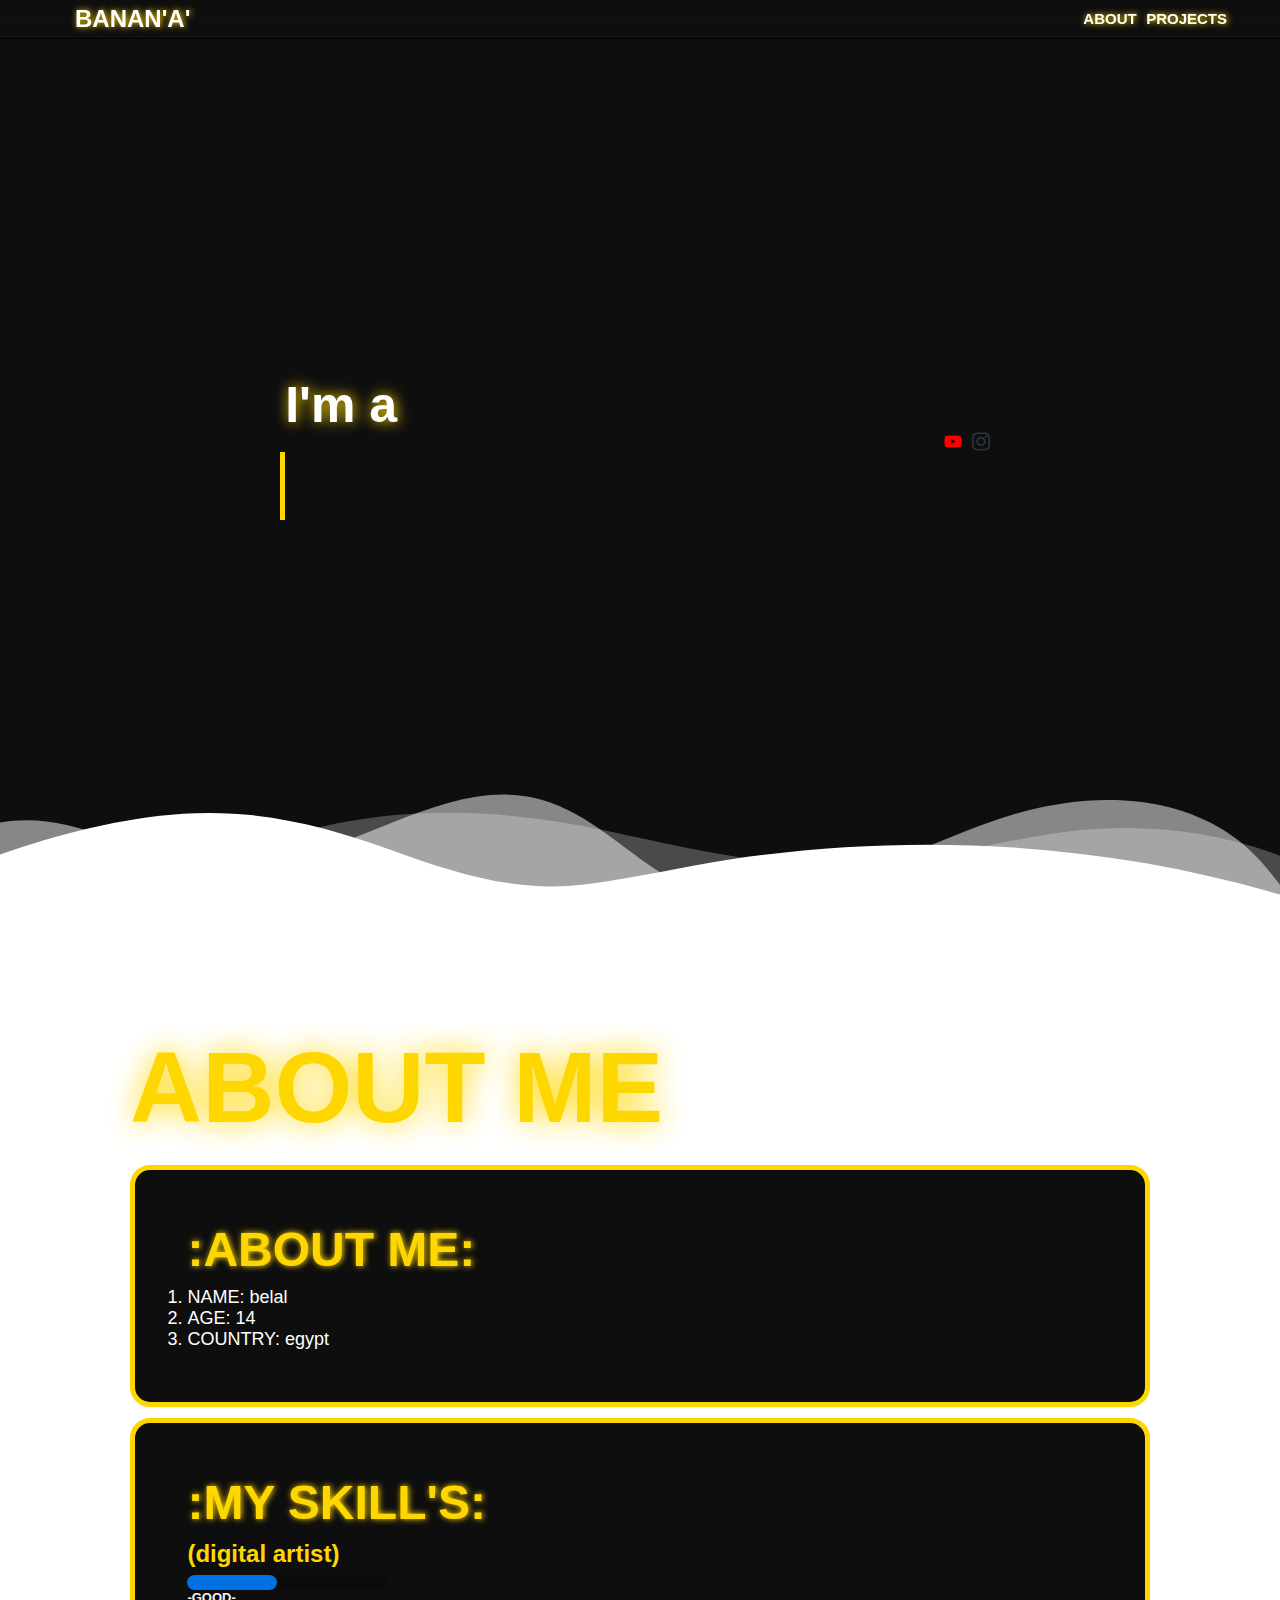
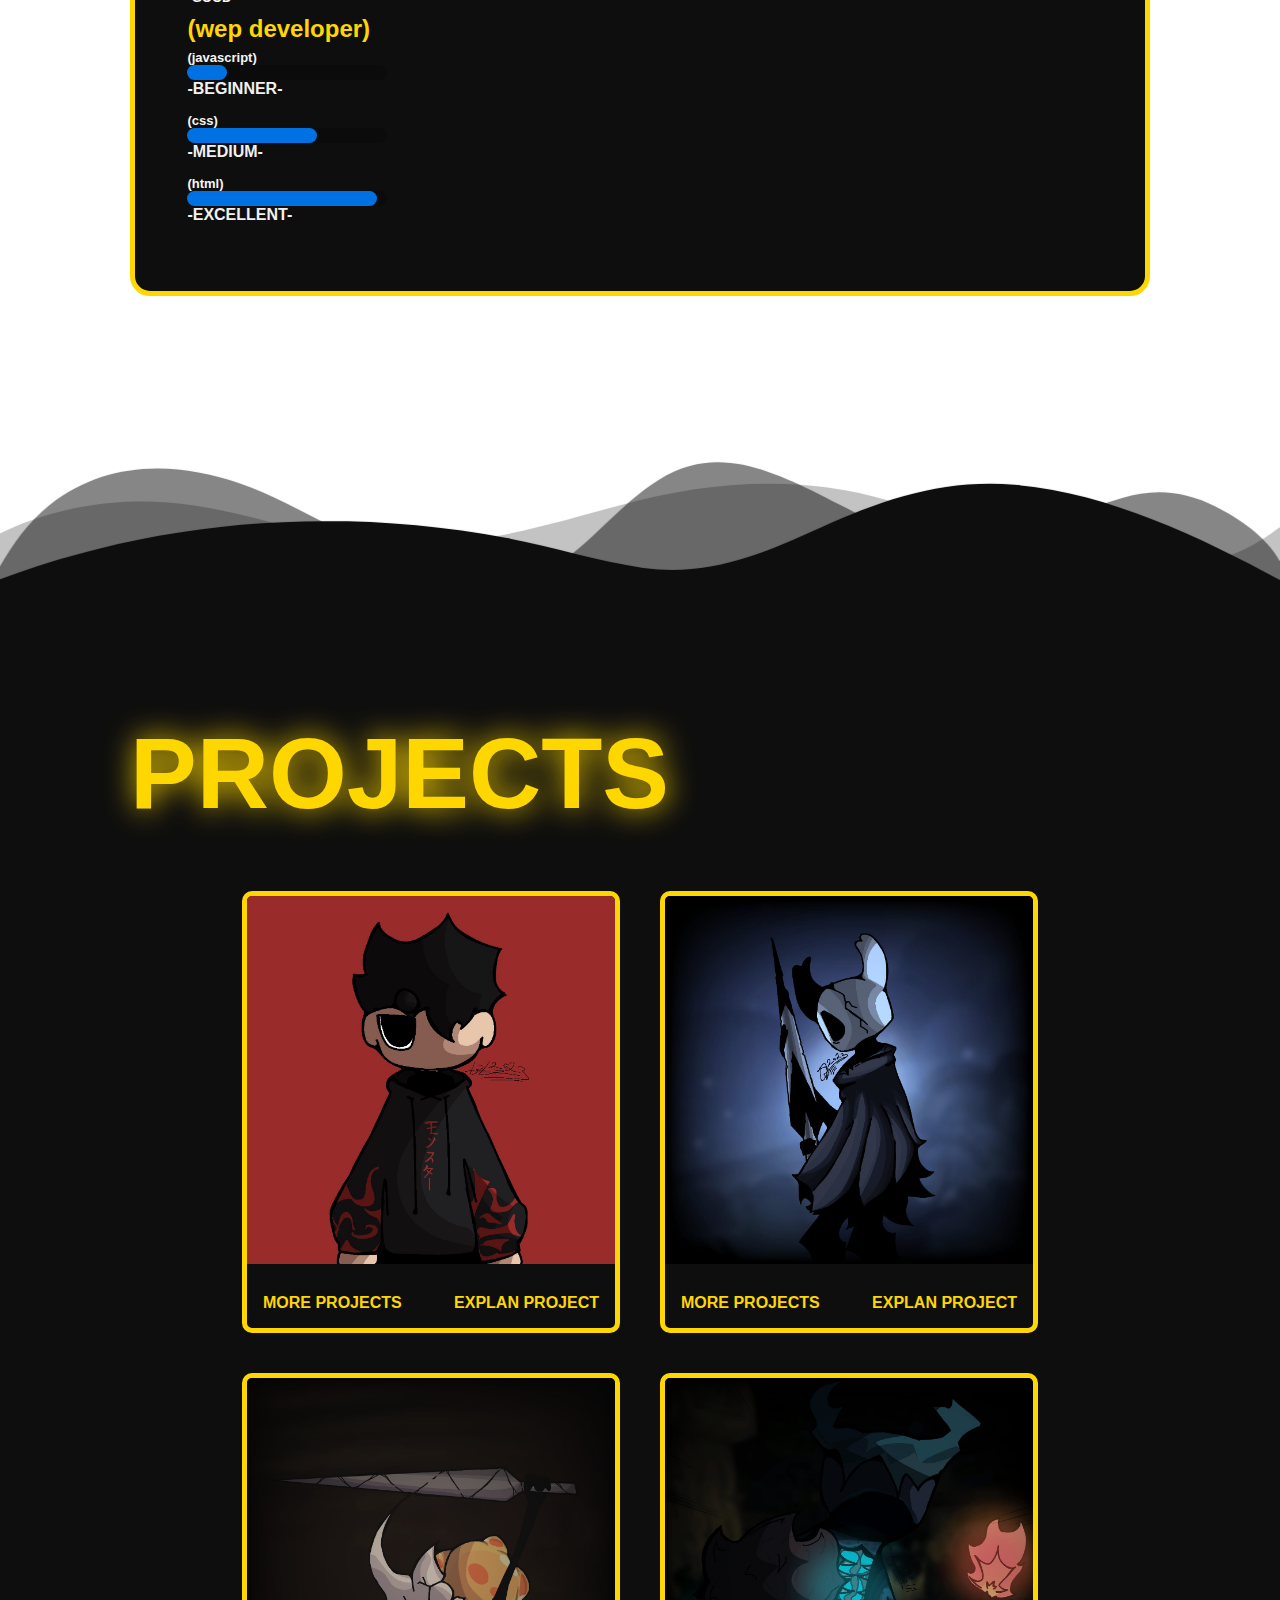
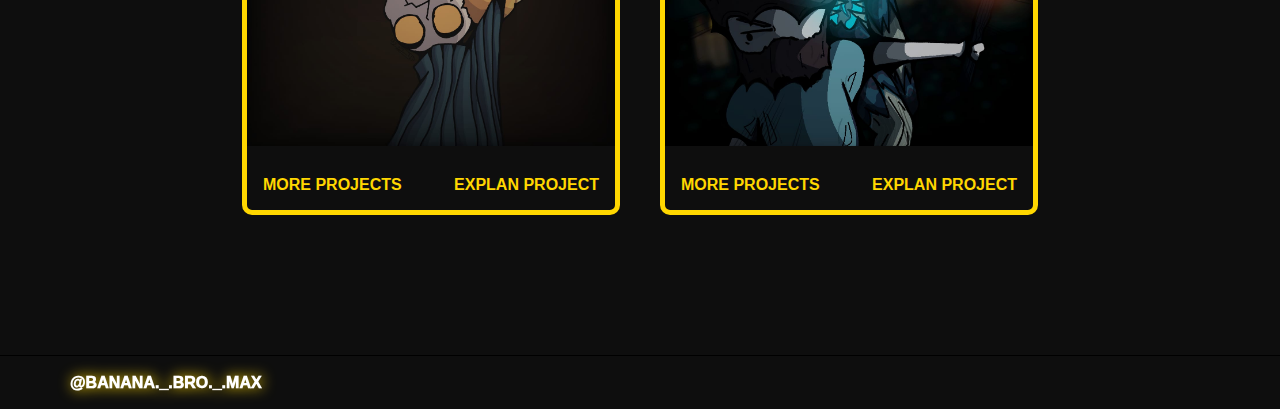
<file: index.html>
<!DOCTYPE html>
<html lang="en">
<head>
    <meta charset="UTF-8">
<link rel="shortcut icon" type="x-icon" href="img/icon.jpg">
    <meta name="viewport" content="width=device-width, initial-scale=1.0">
    <title>BANANA0.2</title>
    <link rel="stylesheet" href="style.css">
</head>
<body>
    <!--nav bar-->

    <header>
        <a href="#" class="logo">BANAN'A'</a>
        <nav class="nav-items">
            <a href="#ABOUT">ABOUT</a>
            <a href="#PROJECTS">PROJECTS</a>
        </nav>
    </header>

    <!--background-->

    <section class="background">
        <div class="animated-text">
            <h1>I'm a</h1><span></span>
        </div>

        <div class="icons-links">
            <a href="https://www.youtube.com/@BANANAOO-wt1gn" target="_blank"><svg class="youtube" xmlns="http://www.w3.org/2000/svg" height="23" width="18" viewBox="0 0 576 512"><!--!Font Awesome Free 6.5.1 by @fontawesome - https://fontawesome.com License - https://fontawesome.com/license/free Copyright 2024 Fonticons, Inc.--><path fill="#ff0000" d="M549.7 124.1c-6.3-23.7-24.8-42.3-48.3-48.6C458.8 64 288 64 288 64S117.2 64 74.6 75.5c-23.5 6.3-42 24.9-48.3 48.6-11.4 42.9-11.4 132.3-11.4 132.3s0 89.4 11.4 132.3c6.3 23.7 24.8 41.5 48.3 47.8C117.2 448 288 448 288 448s170.8 0 213.4-11.5c23.5-6.3 42-24.2 48.3-47.8 11.4-42.9 11.4-132.3 11.4-132.3s0-89.4-11.4-132.3zm-317.5 213.5V175.2l142.7 81.2-142.7 81.2z"/></svg></a>
            <a href="https://www.instagram.com/banana._.bro._.max/" target="_blank"><svg class="instgram" xmlns="http://www.w3.org/2000/svg" height="23" width="18" viewBox="0 0 448 512"><!--!Font Awesome Free 6.5.1 by @fontawesome - https://fontawesome.com License - https://fontawesome.com/license/free Copyright 2024 Fonticons, Inc.--><path fill="#2c3441" d="M224.1 141c-63.6 0-114.9 51.3-114.9 114.9s51.3 114.9 114.9 114.9S339 319.5 339 255.9 287.7 141 224.1 141zm0 189.6c-41.1 0-74.7-33.5-74.7-74.7s33.5-74.7 74.7-74.7 74.7 33.5 74.7 74.7-33.6 74.7-74.7 74.7zm146.4-194.3c0 14.9-12 26.8-26.8 26.8-14.9 0-26.8-12-26.8-26.8s12-26.8 26.8-26.8 26.8 12 26.8 26.8zm76.1 27.2c-1.7-35.9-9.9-67.7-36.2-93.9-26.2-26.2-58-34.4-93.9-36.2-37-2.1-147.9-2.1-184.9 0-35.8 1.7-67.6 9.9-93.9 36.1s-34.4 58-36.2 93.9c-2.1 37-2.1 147.9 0 184.9 1.7 35.9 9.9 67.7 36.2 93.9s58 34.4 93.9 36.2c37 2.1 147.9 2.1 184.9 0 35.9-1.7 67.7-9.9 93.9-36.2 26.2-26.2 34.4-58 36.2-93.9 2.1-37 2.1-147.8 0-184.8zM398.8 388c-7.8 19.6-22.9 34.7-42.6 42.6-29.5 11.7-99.5 9-132.1 9s-102.7 2.6-132.1-9c-19.6-7.8-34.7-22.9-42.6-42.6-11.7-29.5-9-99.5-9-132.1s-2.6-102.7 9-132.1c7.8-19.6 22.9-34.7 42.6-42.6 29.5-11.7 99.5-9 132.1-9s102.7-2.6 132.1 9c19.6 7.8 34.7 22.9 42.6 42.6 11.7 29.5 9 99.5 9 132.1s2.7 102.7-9 132.1z"/></svg></a>
        </div>

        <div class="custom-shape-divider-bottom-1712122302">
            <svg data-name="Layer 1" xmlns="http://www.w3.org/2000/svg" viewBox="0 0 1200 120" preserveAspectRatio="none">
                <path d="M0,0V46.29c47.79,22.2,103.59,32.17,158,28,70.36-5.37,136.33-33.31,206.8-37.5C438.64,32.43,512.34,53.67,583,72.05c69.27,18,138.3,24.88,209.4,13.08,36.15-6,69.85-17.84,104.45-29.34C989.49,25,1113-14.29,1200,52.47V0Z" opacity=".25" class="shape-fill"></path>
                <path d="M0,0V15.81C13,36.92,27.64,56.86,47.69,72.05,99.41,111.27,165,111,224.58,91.58c31.15-10.15,60.09-26.07,89.67-39.8,40.92-19,84.73-46,130.83-49.67,36.26-2.85,70.9,9.42,98.6,31.56,31.77,25.39,62.32,62,103.63,73,40.44,10.79,81.35-6.69,119.13-24.28s75.16-39,116.92-43.05c59.73-5.85,113.28,22.88,168.9,38.84,30.2,8.66,59,6.17,87.09-7.5,22.43-10.89,48-26.93,60.65-49.24V0Z" opacity=".5" class="shape-fill"></path>
                <path d="M0,0V5.63C149.93,59,314.09,71.32,475.83,42.57c43-7.64,84.23-20.12,127.61-26.46,59-8.63,112.48,12.24,165.56,35.4C827.93,77.22,886,95.24,951.2,90c86.53-7,172.46-45.71,248.8-84.81V0Z" class="shape-fill"></path>
            </svg>
        </div>
    </section>
    
    <!--about me-->

    <section id="ABOUT">
        <h1 class="title">ABOUT ME</h1>

        <div class="content-about">
            <h2>:ABOUT ME:</h2>
            <li>NAME: belal</li>
            <li>AGE: 14</li>
            <li>COUNTRY: egypt</li>
        </div>

        <div class="content-about">
            <h2>:MY SKILL'S:</h2>

            <h3>(digital artist)</h3>
            <div class="bar-line-dg"></div>
            <h5 class="good"> -GOOD- </h5>

            <h3>(wep developer)</h3>
            <h5>(javascript)</h5>
            <div class="bar-line-js"></div>
            <h4> -BEGINNER- </h4>

            <h5>(css)</h5>
            <div class="bar-line-css"></div>
            <h4> -MEDIUM- </h4>

            <h5>(html)</h5>
            <div class="bar-line-html"></div>
            <h4> -EXCELLENT- </h4>
        </div>
    
    </section>

    <!--projects-->

    <div class="custom-shape-divider-bottom-1712133750">
        <svg data-name="Layer 1" xmlns="http://www.w3.org/2000/svg" viewBox="0 0 1200 120" preserveAspectRatio="none">
            <path d="M0,0V46.29c47.79,22.2,103.59,32.17,158,28,70.36-5.37,136.33-33.31,206.8-37.5C438.64,32.43,512.34,53.67,583,72.05c69.27,18,138.3,24.88,209.4,13.08,36.15-6,69.85-17.84,104.45-29.34C989.49,25,1113-14.29,1200,52.47V0Z" opacity=".25" class="shape-fill"></path>
            <path d="M0,0V15.81C13,36.92,27.64,56.86,47.69,72.05,99.41,111.27,165,111,224.58,91.58c31.15-10.15,60.09-26.07,89.67-39.8,40.92-19,84.73-46,130.83-49.67,36.26-2.85,70.9,9.42,98.6,31.56,31.77,25.39,62.32,62,103.63,73,40.44,10.79,81.35-6.69,119.13-24.28s75.16-39,116.92-43.05c59.73-5.85,113.28,22.88,168.9,38.84,30.2,8.66,59,6.17,87.09-7.5,22.43-10.89,48-26.93,60.65-49.24V0Z" opacity=".5" class="shape-fill"></path>
            <path d="M0,0V5.63C149.93,59,314.09,71.32,475.83,42.57c43-7.64,84.23-20.12,127.61-26.46,59-8.63,112.48,12.24,165.56,35.4C827.93,77.22,886,95.24,951.2,90c86.53-7,172.46-45.71,248.8-84.81V0Z" class="shape-fill"></path>
        </svg>
    </div>  

    <section class="projects" id="PROJECTS"> 
        <h1 class="title">PROJECTS</h1>

            <div class="content">
                <div class="project-card">
                    <div class="project-image">
                        
                        <img src="img/1.jpeg">

                    </div>
                                  
                
                    <div class="project-info">
                        <p class="project-category"></p>
                        <strong class="project-title">
                            <a href="https://www.instagram.com/banana._.bro._.max/?utm_source=qr&igshid=MzNlNGNkZWQ4Mg%3D%3D" target="_blank" class="more-details">More Projects</a>

                            <a href="1.html" class="more-details">Explan project</a>
                        </strong>
                    </div>
                

                </div>
                <div class="project-card">
                    <div class="project-image">
                        <img src="img/2.jpeg">

                    </div>
                    <div class="project-info">
                        <p class="project-category"></p>
                        <strong class="project-title">
                            <a href="https://www.instagram.com/banana._.bro._.max/?utm_source=qr&igshid=MzNlNGNkZWQ4Mg%3D%3D" target="_blank" class="more-details">More Projects</a>
                            <a href="2.html" class="more-details">Explan project</a>
                        </strong>
                    </div>


                </div>
                <div class="project-card">
                    <div class="project-image">
                        <img src="img/3.jpeg">

                    </div>

                    <div class="project-info">
                        <p class="project-category"></p>
                        <strong class="project-title">
                            <a href="https://www.instagram.com/banana._.bro._.max/?utm_source=qr&igshid=MzNlNGNkZWQ4Mg%3D%3D" target="_blank" class= "more-details">More Projects</a>
                            <a href="3.html" class="more-details">Explan project</a>
                        </strong>
                    </div>
                </div>
                <div class="project-card">
                    <div class="project-image">
                        <img src="img/4.jpeg">

                    </div>

                    <div class="project-info">
                        <p class="project-category"></p>
                        <strong class="project-title">
                            <a href="https://www.instagram.com/banana._.bro._.max/?utm_source=qr&igshid=MzNlNGNkZWQ4Mg%3D%3D" target="_blank" class= "more-details">More Projects</a>
                            <a href="4.html" class="more-details">Explan project</a>
                        </strong>
                    </div>
                </div>

            </div>
            
        </div>
    </section>

    <!--footer-->


    <footer class="footer">
        
        <a href="https://www.instagram.com/banana._.bro._.max/?utm_source=qr&igshid=MzNlNGNkZWQ4Mg%3D%3D" target="_blank" class="footer-title" >@BANANA._.BRO._.MAX </a>
        
    </footer>

</body>
<script src="index.js"></script>
</html>
</file>
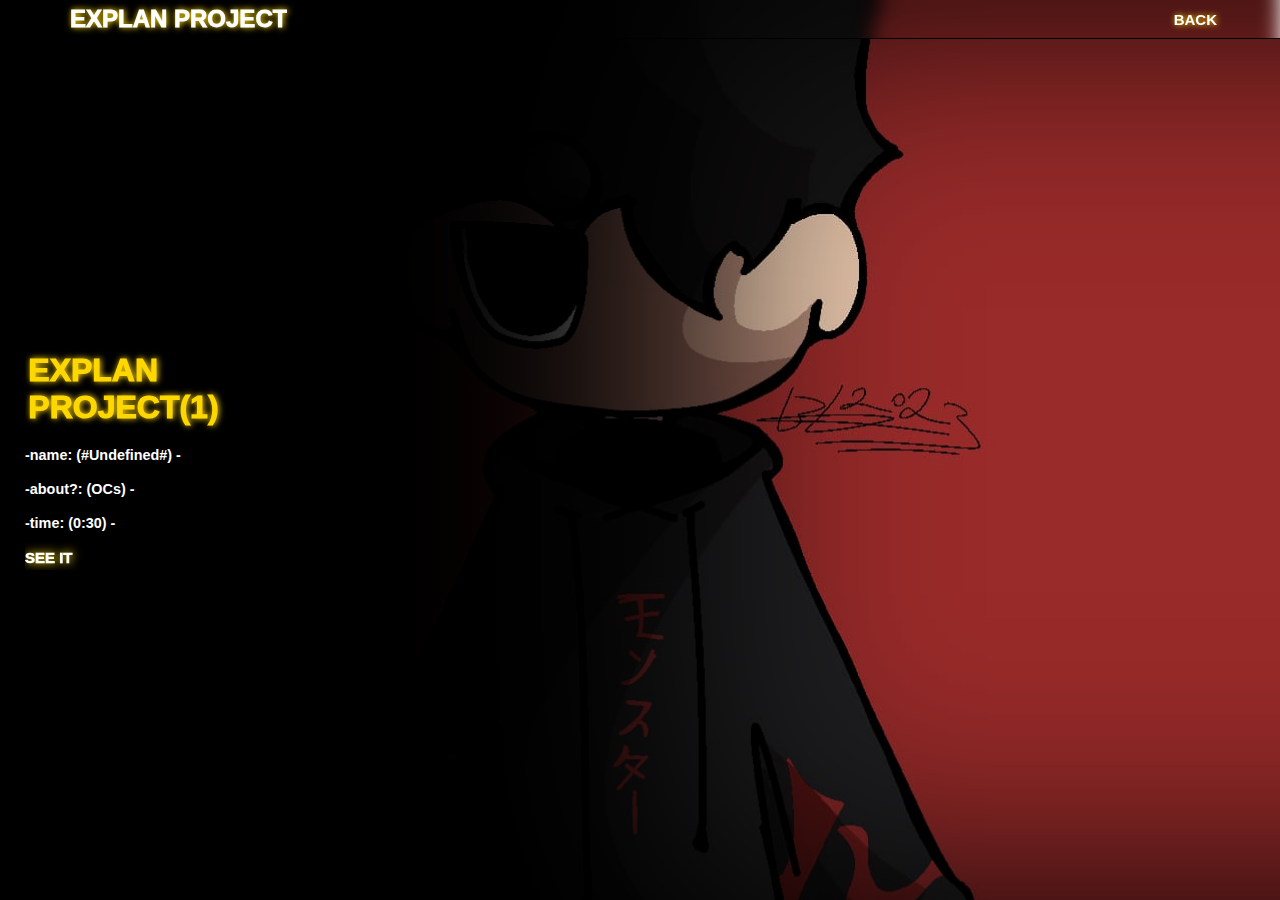
<file: 1.html>
<!DOCTYPE html>
<html lang="en">
<head>
    <meta charset="UTF-8">
    <link rel="shortcut icon" type="x-icon" href="img/icon.jpg">
    <meta name="viewport" content="width=device-width, initial-scale=1.0">
    <title>Explan project 1</title>
    <link rel="stylesheet" href="1.css">
</head>
<body>

    <header>

        <h1 class="logo">EXPLAN PROJECT</h1>

        <a href="index.html">BACK</a>

    </header>

    <section class="main">
        <div>

            <br>

            <h1>  EXPLAN PROJECT(1) </h1>
            <br>
            <p>-name: (#Undefined#) -</p>
            <br>
            <p>-about?: (OCs) -</p>
            <br>
            <p>-time: (0:30) -</p>

            <br>

            <a href="https://www.instagram.com/p/C0XsvZrIwU5/?utm_source=ig_web_copy_link" target="_blank">SEE IT</a>

        </div>
    </section>
    
</body>
</html>
</file>
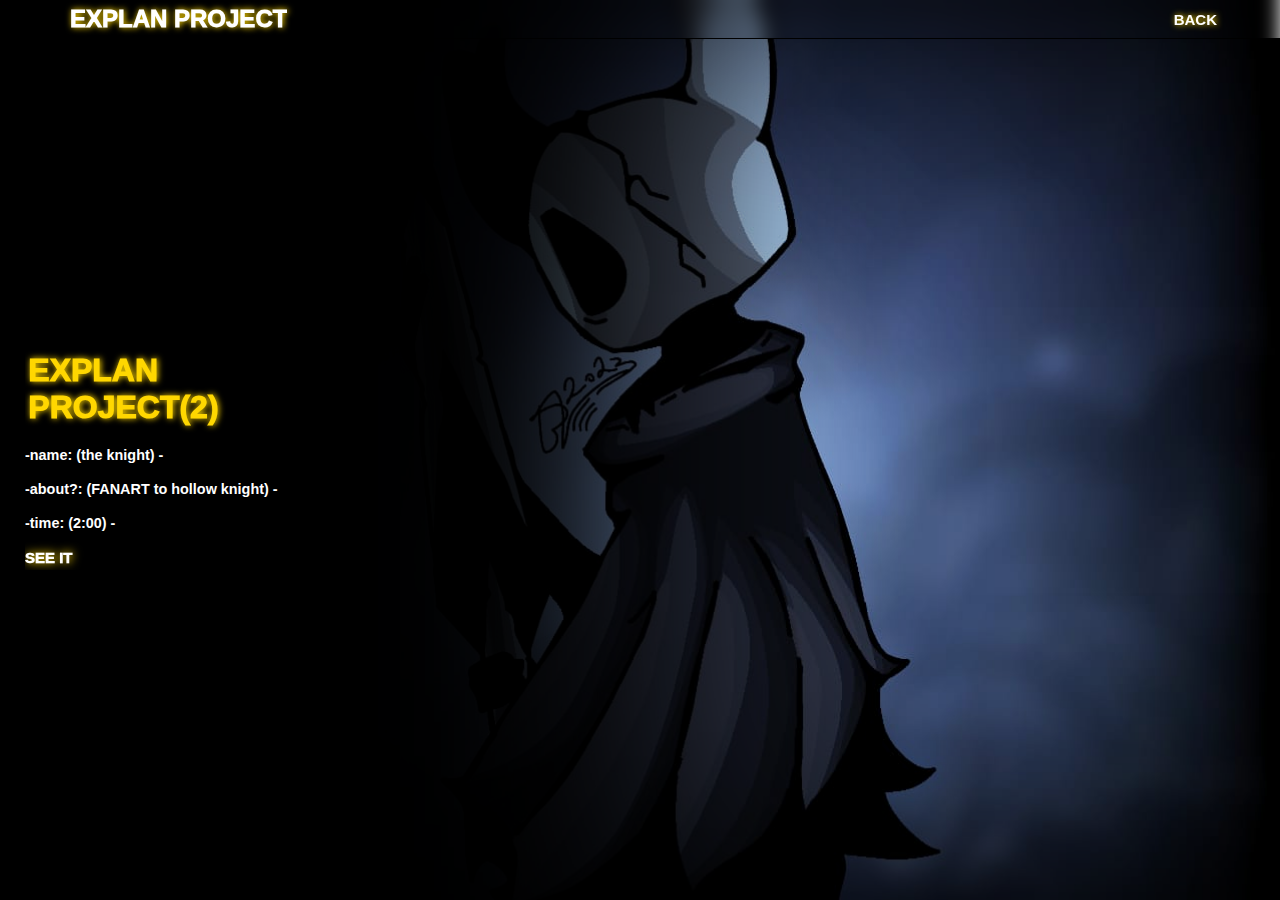
<file: 2.html>
<!DOCTYPE html>
<html lang="en">
<head>
    <meta charset="UTF-8">
    <link rel="shortcut icon" type="x-icon" href="img/icon.jpg">
    <meta name="viewport" content="width=device-width, initial-scale=1.0">
    <title>Explan project 1</title>
    <link rel="stylesheet" href="2.css">
</head>
<body>

    <header>

        <h1 class="logo">EXPLAN PROJECT</h1>

        <a href="index.html">BACK</a>

    </header>

    <section class="main">
        <div>

            <br>

            <h1>  EXPLAN PROJECT(2) </h1>
            <br>
            <p>-name: (the knight) -</p>
            <br>
            <p>-about?: (FANART to hollow knight) -</p>
            <br>
            <p>-time: (2:00) -</p>

            <br>

            <a href="https://www.instagram.com/p/C0XdL81IeON/?utm_source=ig_web_copy_link&igsh=MzRlODBiNWFlZA==" target="_blank">SEE IT</a>

        </div>
    </section>
    
</body>
</html>
</file>
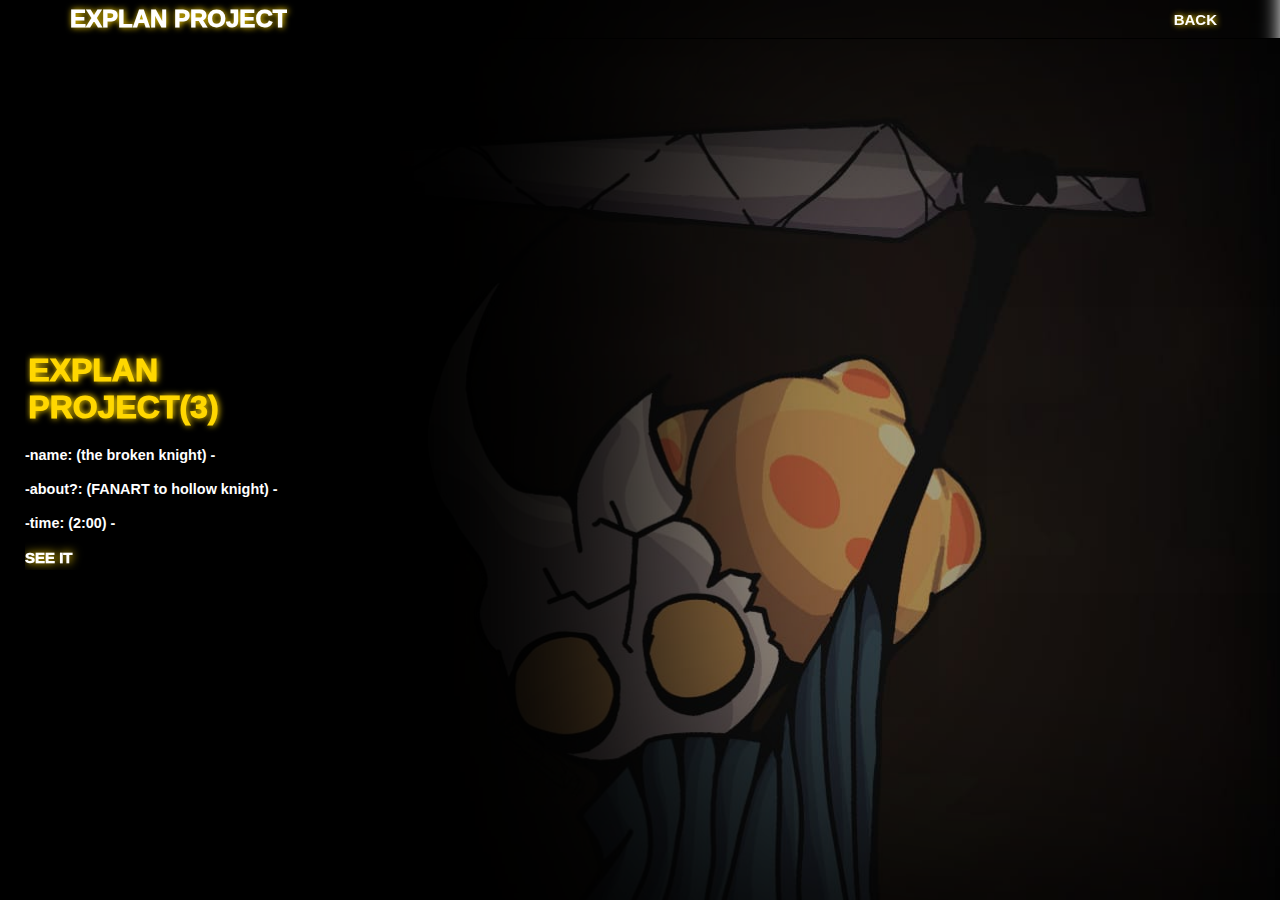
<file: 3.html>
<!DOCTYPE html>
<html lang="en">
<head>
    <meta charset="UTF-8">
    <link rel="shortcut icon" type="x-icon" href="img/icon.jpg">
    <meta name="viewport" content="width=device-width, initial-scale=1.0">
    <title>Explan project 1</title>
    <link rel="stylesheet" href="3.css">
</head>
<body>

    <header>

        <h1 class="logo">EXPLAN PROJECT</h1>

        <a href="index.html">BACK</a>

    </header>

    <section class="main">
        <div>

            <br>

            <h1>  EXPLAN PROJECT(3) </h1>
            <br>
            <p>-name: (the broken knight) -</p>
            <br>
            <p>-about?: (FANART to hollow knight) -</p>
            <br>
            <p>-time: (2:00) -</p>

            <br>

            <a href="https://www.instagram.com/p/C0Pn-MBooQX/?utm_source=ig_web_copy_link&igsh=MzRlODBiNWFlZA==" target="_blank">SEE IT</a>

        </div>
    </section>
    
</body>
</html>
</file>
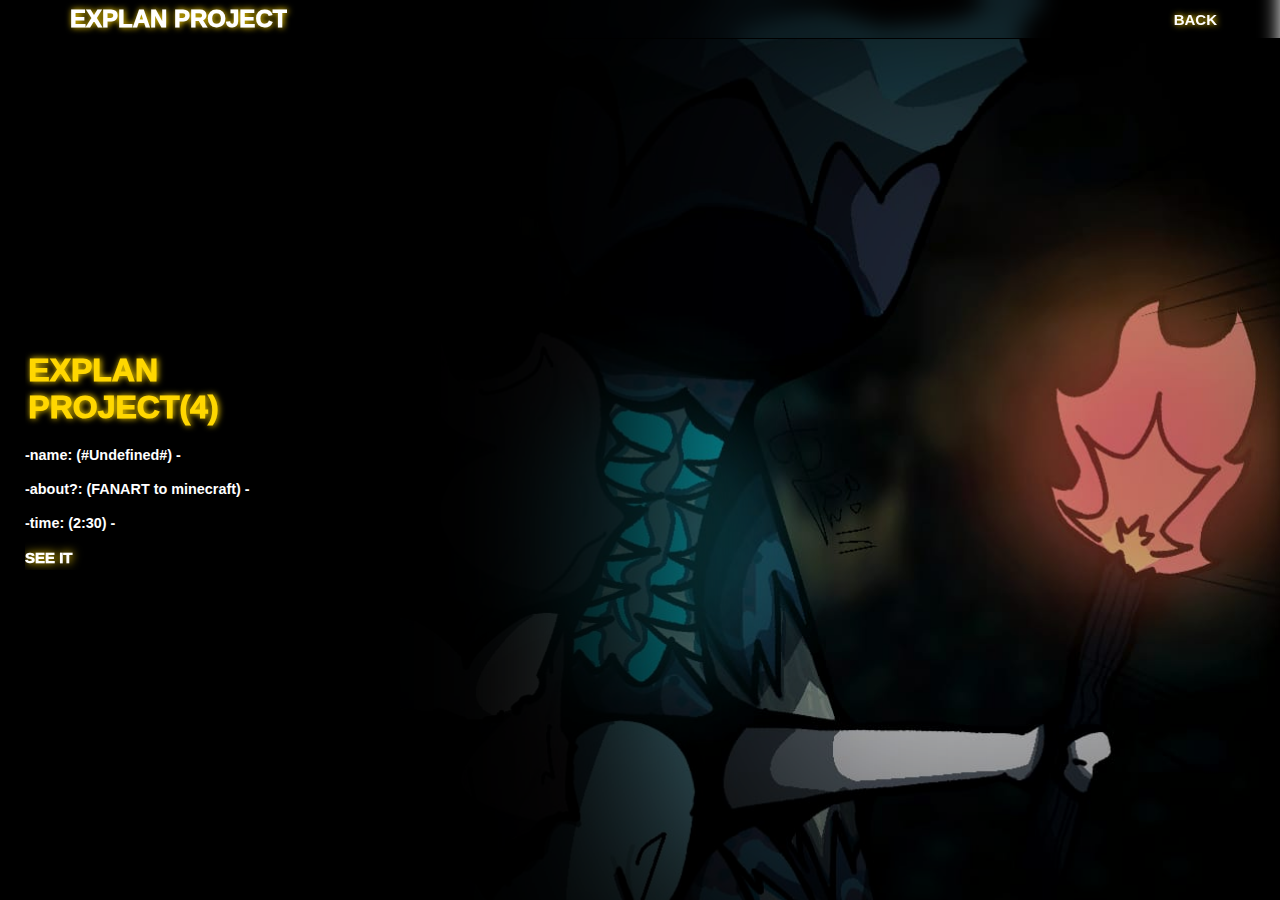
<file: 4.html>
<!DOCTYPE html>
<html lang="en">
<head>
    <meta charset="UTF-8">
    <link rel="shortcut icon" type="x-icon" href="img/icon.jpg">
    <meta name="viewport" content="width=device-width, initial-scale=1.0">
    <title>Explan project 1</title>
    <link rel="stylesheet" href="4.css">
</head>
<body>

    <header>

        <h1 class="logo">EXPLAN PROJECT</h1>

        <a href="index.html">BACK</a>

    </header>

    <section class="main">
        <div>

            <br>

            <h1>  EXPLAN PROJECT(4) </h1>
            <br>
            <p>-name: (#Undefined#) -</p>
            <br>
            <p>-about?: (FANART to minecraft) -</p>
            <br>
            <p>-time: (2:30) -</p>

            <br>

            <a href="https://www.instagram.com/p/C0kYGYeIqEr/?utm_source=ig_web_copy_link" target="_blank">SEE IT</a>
            
        </div>
    </section>
    
</body>
</html>
</file>
<file: style.css>
/*body*/

*{
    padding: 0;
    margin: 0;
    scroll-behavior: smooth;
    -webkit-user-select: none;
    user-select: none;
    font-family: 'Franklin Gothic Medium', 'Arial Narrow', Arial, sans-serif;
    cursor: cell;
}

::-webkit-scrollbar {
    width: 7px;
}

::-webkit-scrollbar-track {
    background: #f1f1f1;
}
  
::-webkit-scrollbar-thumb {
    background: gold;
    border-radius: 25px 25px;
    border: solid 1px rgb(14, 14, 14);
}

::-webkit-scrollbar-thumb:hover {
    background: goldenrod;
}

/*nav bar*/

header{
    padding: 5px 75px;
    display: flex;
    justify-content: space-between;
    align-items: center;
    position: fixed;
    width: 90%;
    min-width: 100vh;
    z-index: 999;
    backdrop-filter: blur(10px);
    border-bottom: solid 1px black;
}

.logo{
    font-size: x-large;
    font-weight: 900;
    align-items: center;
    text-decoration: none;
    color: white;
    mix-blend-mode: difference black;
    filter: drop-shadow(1px 0 3px gold);
    transition: .6s;
}

.logo:hover{
    color: gold;
}


.nav-items a{
    align-items: center;
    margin-left: 5px;
    font-size: 15px;
    font-weight: 700;
    text-decoration: none;
    color: #FFF;
    filter: drop-shadow(1px 0 3px gold);
    transition: .6s;
}

.nav-items a:hover{
    color: gold;
}

/*background*/

.background{
    background-color: rgb(14, 14, 14);
    width: 100%;
    min-height: 100vh;
    display: flex;
    align-items: center;
    justify-content: center;
}

.custom-shape-divider-bottom-1712122302 {
    position: absolute;
    bottom: 0;
    left: 0;
    width: 100%;
    overflow: hidden;
    line-height: 0;
    transform: rotate(180deg);
}

.custom-shape-divider-bottom-1712122302 svg {
    position: relative;
    display: block;
    width: calc(108% + 1.3px);
    height: 115px;
}

.custom-shape-divider-bottom-1712122302 .shape-fill {
    fill: #FFFFFF;
}

/** For tablet devices **/
@media (min-width: 768px) and (max-width: 1023px) {
    .custom-shape-divider-bottom-1712122302 svg {
        width: calc(117% + 1.3px);
        height: 115px;
    }
}

/** For mobile devices **/
@media (max-width: 767px) {
    .custom-shape-divider-bottom-1712122302 svg {
        width: calc(121% + 1.3px);
        height: 163px;
    }
}

/*icons links*/

.icons-links{
    margin: 5px;
    align-content: center;
    justify-content: center;
}

.icons-links .youtube{
    margin-right: 5px;
    transition: .6s;
    margin-bottom: 13px;
}

.icons-links .youtube:hover{
    transform: scale(1.3);
}

.icons-links .instgram{
    transition: .6s;
    margin-bottom: 13px;
}

.icons-links .instgram:hover{
    transform: scale(1.3);
}

/*typing animation*/

.animated-text h1 {
    filter: drop-shadow(1px 0 7px gold);
    color: white;
    padding-bottom: 4px;
    font-size: 50px;
    font-weight: 900;
}

.animated-text span{
    position: relative;
    margin-bottom: 10px;
}

.animated-text span::before{
    content: 'WEPDEVELOPER.';
    color: gold;
    font-size: 75px;
    font-weight: 999;
    animation: words 10s infinite;
}

.animated-text span::after{
    content: '';
    position: absolute;
    width: calc(100% + 8px);
    height: 400%;
    background-color: rgb(14, 14, 14);
    border-left: 5px solid gold;
    right: -8px;
    bottom: -10px;
    animation: cursor .8s infinite, typing 25s steps(15) infinite;
}

@keyframes cursor {
    to{
        border-left: 5px solid rgb(14, 14, 14);
    }
}

@keyframes words {
    0%, 50%{
        content: 'DIGITAL ARTIST.';
    }
}

@keyframes typing {
    10%,15%,10%,35%,50%,55%,70%,75%,90%,95%{
        width: 0;
    }

    5%,20%,25%,40%,45%,60%,65%,80%,85%{
        width: calc(100% + 8px);
    }
}

/*about me*/

#ABOUT{
    padding: 120px;
    padding-bottom: 145px;
    background-color: white;
}

.title{
    filter: drop-shadow(1px 0 15px gold);
    color: gold;
    padding: 10px 10px;
    font-size: 100px;
    font-weight: 900;
}

.custom-shape-divider-bottom-1712133750 {
    position: relative;
    bottom: 0;
    left: 0;
    width: 100%;
    overflow: hidden;
    line-height: 0;
    transform: rotate(180deg);
}

.custom-shape-divider-bottom-1712133750 svg {
    position: relative;
    display: block;
    width: calc(100% + 1.3px);
    height: 135px;
    transform: rotateY(180deg);
}

.custom-shape-divider-bottom-1712133750 .shape-fill {
    fill: rgb(14, 14, 14);
}

.bar-line-dg {
    display: block;
    --height-of-loader: 15px;
    --loader-color: #0071e2;
    width: 200px;
    height: var(--height-of-loader);
    border-radius: 30px;
    background-color: rgba(0,0,0,0.2);
    position: relative;
}
  
.bar-line-dg::before {
    content: "";
    position: absolute;
    background: var(--loader-color);
    top: 0;
    left: 0;
    width: 45%;
    height: 100%;
    border-radius: 30px;
    animation: moving 1s ease-in-out infinite;
    ;
}

.bar-line-js {
    display: block;
    --height-of-loader: 15px;
    --loader-color: #0071e2;
    width: 200px;
    height: var(--height-of-loader);
    border-radius: 30px;
    background-color: rgba(0,0,0,0.2);
    position: relative;
}
  
.bar-line-js::before {
    content: "";
    position: absolute;
    background: var(--loader-color);
    top: 0;
    left: 0;
    width: 20%;
    height: 100%;
    border-radius: 30px;
    animation: moving 1s ease-in-out infinite;
    ;
}

.bar-line-css {
    display: block;
    --height-of-loader: 15px;
    --loader-color: #0071e2;
    width: 200px;
    height: var(--height-of-loader);
    border-radius: 30px;
    background-color: rgba(0,0,0,0.2);
    position: relative;
}
  
.bar-line-css::before {
    content: "";
    position: absolute;
    background: var(--loader-color);
    top: 0;
    left: 0;
    width: 65%;
    height: 100%;
    border-radius: 30px;
    animation: moving 1s ease-in-out infinite;
    ;
}

.bar-line-html {
    display: block;
    --height-of-loader: 15px;
    --loader-color: #0071e2;
    width: 200px;
    height: var(--height-of-loader);
    border-radius: 30px;
    background-color: rgba(0,0,0,0.2);
    position: relative;
}
  
.bar-line-html::before {
    content: "";
    position: absolute;
    background: var(--loader-color);
    top: 0;
    left: 0;
    width: 95%;
    height: 100%;
    border-radius: 30px;
    animation: moving 1s ease-in-out infinite;
    ;
}

.content-about{
    padding: 5%;
    margin: 1%;
    border: solid 5px gold;
    background-color: rgb(14, 14, 14);
    border-radius: 20px;
    list-style: decimal;
    font-size: 20px;
}

.content-about h2{
    font-size: xxx-large;
    color: gold;
    filter: drop-shadow(1px 0 3px gold);
    font-weight: 900;
    margin-bottom: 10px;
}

.content-about li{
    font-size: large;
    color: white;
}

.content-about h3{
    color: gold;
    margin-bottom: 7px;
    font-size: x-large;
}

.content-about .good{
    margin-bottom: 10px;
}

.content-about h5{
    color: whitesmoke;
    font-size: small;
}

.content-about h4{
    color: #f1f1f1;
    font-size: medium;
    margin-bottom: 15px;
}

/*animation scrolling (about)*/

body{
    animation: body 3s ease forwards;
}

@keyframes body {
    from{
        opacity: 0;
    }
    to{
        opacity: 1;
    }
}

/*projects*/

#PROJECTS{
    padding: 120px;
    background-color: rgb(14, 14, 14);
}

.content{
    display: flex;
    justify-content: center;
    flex-direction: row;
    flex-wrap: wrap;
    margin-top: 30px;
}

/*cards projects*/

.projects .content{
    margin-top: 30px;
}

.project-card{
    background-color: rgb(14, 14, 14);
    border: 5px solid gold;
    min-height: 14em;
    width: 23em;
    overflow: hidden;
    border-radius: 10px;
    margin: 20px;
    transition: 0.7s ease;
}

.project-card:hover{
    transform: scale(1.1);
    box-shadow: 0 7px 30px gold, 0 8px 30px gold;
}

.project-card:hover .project-image{
    opacity: 0.7;
}

.project-image img{
    width: 100%;
}

.project-info{
    padding: 1em;
}

.project-category{
    font-size: 0.8em;
    color: gold;
}

.project-title{
    display: flex;
    justify-content: space-between;
    text-transform: uppercase;
    font-weight: 800;
    margin-top: 10px;
}

.more-details {
    text-decoration: none;
    color: gold;
}

.more-details:hover{
    color: white;
}

/*footer*/

.footer{
    background-color: rgb(14, 14, 14);
    color: firebrick;
    padding: 1.1em 70px;
    display: flex;
    justify-content: space-between;
    text-decoration: none;
    border-top: solid 1px black;
}

.footer-title {
    font-size: medium;
    font-weight: 999;
    color: white;
    transition: .6s;
    text-decoration: none;
    filter: drop-shadow(1px 0 7px gold);
}

.footer-title:hover{
    color: gold;
}

@media(max-width:1050px){

body{
font-size: 100px;
}

header{
padding: 5px 35px;
justify-content: center;
}

.content-about h2{
    font-size: xx-large;
}

.background{
font-size: medium;
width: 100%;
min-height: 100vh;
}

.nav-items a{
display: flex;
padding-left: 20px;
padding-right: 20vh;
font-size: 15px;
}

.animated-text h1 {
font-size: 40px;
}

.animated-text span::before{
font-size: 45px;
}
    
.animated-text span::after{
height: 250%;
}

#ABOUT{
padding: 50px;
padding-bottom: 105px;
}

.title{
font-size: 60px;
margin: 4px 4px;
}

.footer{
padding: 20px 50px;
}
    
.footer-title{
font-size: 15px;
}

.content{
flex-direction: column;
align-items: center;
}
    
.content a{
font-size: 20px;
padding: 10px;
}

.project-card{
min-height: 2em;
width: 3em;
margin: 10px;
}

.project-category{
    font-size: 0.1em;
}

.project-info{
    padding: 0.1em;
}
}

@media (max-width:480px) {
    
body{
font-size: 70px;
}

header{
padding: 5px 15px;
justify-content: center;
}

.logo{
font-size: 25px;
}

.nav-items a{
padding-left: 30px;
padding-right: 55vh;
font-size: 17px;
}

.background{
font-size: 10px;
}

.animated-text h1 {
font-size: 30px;
}
    
.animated-text span::before{
font-size: 25px;
}
        
.animated-text span::after{
height: 350%;
}

.title{
font-size: 40px;
}

#ABOUT p{
font-size: 15px;
}

.content a{
font-size: 11px;
padding: 5px;
}
    
.project-card{
min-height: 1em;
width: 2.5em;
margin: 10px;
}

.project-title{
margin-top: 2px;
}

.project-card{
border: 3px solid gold;
}

}
</file>
<file: 1.css>
/*body*//*body*/

*{
    margin: 0;
    padding: 0;
    scroll-behavior: smooth;
    font-family: 'Franklin Gothic Medium', 'Arial Narrow', Arial, sans-serif;
    cursor: cell;
    overflow: hidden;
}

/*nav bar*/

body{
    animation: body 1.3s ease forwards;
}

@keyframes body {
    from{
        opacity: 0;
    }
    to{
        opacity: 1;
    }
}


header{
    padding: 5px 70px;
    display: flex;
    justify-content: space-between;
    align-items: center;
    position: fixed;
    width: 90%;
    min-width: 100vh;
    z-index: 999;
    backdrop-filter: blur(10px);
    border-bottom: solid 1px black;
}

.logo{
    font-size: x-large;
    font-weight: 999;
    align-items: center;
    text-decoration: none;
    color: white;
    filter: drop-shadow(1px 0 3px gold);
    transition: .6s;
}

.logo:hover{
    color: gold;
}

header a{
    align-items: center;
    font-size: 15px;
    font-weight: 700;
    margin: 5px;
    text-decoration: none;
    color: #FFF;
    filter: drop-shadow(1px 0 3px gold);
    transition: .6s;
}

header a:hover{
    color: gold;
}

/*background*/

.main{
    background: url(img/1.jpeg);
    background-position: center;
    background-size: cover;
    background-attachment: fixed;
    width: 100%;
    min-height: 100vh;
    padding-left: 25px;
    display: flex;
    align-items: center;
    justify-content: start;
    box-shadow: 680px 0px 900px black inset;
}

section h1{
    margin: 1%;
    color: gold;
    font-size: xx-large;
    font-weight: 999;
    filter: drop-shadow(1px 0 3px gold);
    transition: .6s;
}

section h1:hover{
    color: white;
}

section p{
    font-weight: 900;
    font-size: 0.9em;
    color: white;
}

section a{
    text-decoration: none;
    color: white;
    text-decoration: none;
    font-size: 15px;
    font-weight: 999;
    display: inline-block;
    filter: drop-shadow(1px 0 5px gold);
    transition: .6s;
}

section a:hover{
    color: white;
}


@media(max-width:1050px){

body{
font-size: 15px;
font-weight: 800;
}

header{
    width: 95%;
    padding: 3px 35px;
    justify-content: center;
    min-width: 10vh;
}

.main{
padding: 23px;
box-shadow: 600px 0px 900px black inset;
}


}

@media(max-width:641px){

body{
font-size: 10px;
font-weight: 800;
}

header{
 width: 95%;
justify-content: center;
}

header a{
padding-left: 15px;
}
        
.main{
padding: 20px;
box-shadow: inset;
box-shadow: 200px 0px 900px black inset;
}
}

@media(max-width:300px){

body{
font-size: 7px;
font-weight: 200;
}
            
header{
    width: 95%;
    justify-content: center;
}

.main{
padding: 10px;
box-shadow: 175px 0px 900px black inset;
}

}
</file>
<file: 2.css>
/*body*/

*{
    margin: 0;
    padding: 0;
    scroll-behavior: smooth;
    font-family: 'Franklin Gothic Medium', 'Arial Narrow', Arial, sans-serif;
    cursor: cell;
    overflow: hidden;
}

/*nav bar*/

body{
    animation: body 1.3s ease forwards;
}

@keyframes body {
    from{
        opacity: 0;
    }
    to{
        opacity: 1;
    }
}


header{
    padding: 5px 70px;
    display: flex;
    justify-content: space-between;
    align-items: center;
    position: fixed;
    width: 90%;
    min-width: 100vh;
    z-index: 999;
    backdrop-filter: blur(10px);
    border-bottom: solid 1px black;
}

.logo{
    font-size: x-large;
    font-weight: 999;
    align-items: center;
    text-decoration: none;
    color: white;
    filter: drop-shadow(1px 0 3px gold);
    transition: .6s;
}

.logo:hover{
    color: gold;
}

header a{
    align-items: center;
    font-size: 15px;
    font-weight: 700;
    margin: 5px;
    text-decoration: none;
    color: #FFF;
    filter: drop-shadow(1px 0 3px gold);
    transition: .6s;
}

header a:hover{
    color: gold;
}

/*background*/

.main{
    background: url(img/2.jpeg);
    background-position: center;
    background-size: cover;
    background-attachment: fixed;
    width: 100%;
    min-height: 100vh;
    padding-left: 25px;
    display: flex;
    align-items: center;
    justify-content: start;
    box-shadow: 680px 0px 900px black inset;
}

section h1{
    margin: 1%;
    color: gold;
    font-size: xx-large;
    font-weight: 999;
    filter: drop-shadow(1px 0 3px gold);
    transition: .6s;
}

section h1:hover{
    color: white;
}

section p{
    font-weight: 900;
    font-size: 0.9em;
    color: white;
}

section a{
    text-decoration: none;
    color: white;
    text-decoration: none;
    font-size: 15px;
    font-weight: 999;
    display: inline-block;
    filter: drop-shadow(1px 0 5px gold);
    transition: .6s;
}

section a:hover{
    color: white;
}


@media(max-width:1050px){

body{
font-size: 15px;
font-weight: 800;
}

header{
    width: 95%;
    padding: 3px 35px;
    justify-content: center;
    min-width: 10vh;
}

.main{
padding: 23px;
box-shadow: 600px 0px 900px black inset;
}


}

@media(max-width:641px){

body{
font-size: 10px;
font-weight: 800;
}

header{
 width: 95%;
justify-content: center;
}

header a{
padding-left: 15px;
}
        
.main{
padding: 20px;
box-shadow: inset;
box-shadow: 200px 0px 900px black inset;
}
}

@media(max-width:300px){

body{
font-size: 7px;
font-weight: 200;
}
            
header{
    width: 95%;
    justify-content: center;
}

.main{
padding: 10px;
box-shadow: 175px 0px 900px black inset;
}

}
</file>
<file: 3.css>
/*body*/

*{
    margin: 0;
    padding: 0;
    scroll-behavior: smooth;
    font-family: 'Franklin Gothic Medium', 'Arial Narrow', Arial, sans-serif;
    cursor: cell;
    overflow: hidden;
}

/*nav bar*/

body{
    animation: body 1.3s ease forwards;
}

@keyframes body {
    from{
        opacity: 0;
    }
    to{
        opacity: 1;
    }
}


header{
    padding: 5px 70px;
    display: flex;
    justify-content: space-between;
    align-items: center;
    position: fixed;
    width: 90%;
    min-width: 100vh;
    z-index: 999;
    backdrop-filter: blur(10px);
    border-bottom: solid 1px black;
}

.logo{
    font-size: x-large;
    font-weight: 999;
    align-items: center;
    text-decoration: none;
    color: white;
    filter: drop-shadow(1px 0 3px gold);
    transition: .6s;
}

.logo:hover{
    color: gold;
}

header a{
    align-items: center;
    font-size: 15px;
    font-weight: 700;
    margin: 5px;
    text-decoration: none;
    color: #FFF;
    filter: drop-shadow(1px 0 3px gold);
    transition: .6s;
}

header a:hover{
    color: gold;
}

/*background*/

.main{
    background: url(img/3.jpeg);
    background-position: center;
    background-size: cover;
    background-attachment: fixed;
    width: 100%;
    min-height: 100vh;
    padding-left: 25px;
    display: flex;
    align-items: center;
    justify-content: start;
    box-shadow: 680px 0px 900px black inset;
}

section h1{
    margin: 1%;
    color: gold;
    font-size: xx-large;
    font-weight: 999;
    filter: drop-shadow(1px 0 3px gold);
    transition: .6s;
}

section h1:hover{
    color: white;
}

section p{
    font-weight: 900;
    font-size: 0.9em;
    color: white;
}

section a{
    text-decoration: none;
    color: white;
    text-decoration: none;
    font-size: 15px;
    font-weight: 999;
    display: inline-block;
    filter: drop-shadow(1px 0 5px gold);
    transition: .6s;
}

section a:hover{
    color: white;
}


@media(max-width:1050px){

body{
font-size: 15px;
font-weight: 800;
}

header{
    width: 95%;
    padding: 3px 35px;
    justify-content: center;
    min-width: 10vh;
}

.main{
padding: 23px;
box-shadow: 600px 0px 900px black inset;
}


}

@media(max-width:641px){

body{
font-size: 10px;
font-weight: 800;
}

header{
 width: 95%;
justify-content: center;
}

header a{
padding-left: 15px;
}
        
.main{
padding: 20px;
box-shadow: inset;
box-shadow: 200px 0px 900px black inset;
}
}

@media(max-width:300px){

body{
font-size: 7px;
font-weight: 200;
}
            
header{
    width: 95%;
    justify-content: center;
}

.main{
padding: 10px;
box-shadow: 175px 0px 900px black inset;
}

}
</file>
<file: 4.css>
/*body*/

*{
    margin: 0;
    padding: 0;
    scroll-behavior: smooth;
    font-family: 'Franklin Gothic Medium', 'Arial Narrow', Arial, sans-serif;
    cursor: cell;
    overflow: hidden;
}

/*nav bar*/

body{
    animation: body 1.3s ease forwards;
}

@keyframes body {
    from{
        opacity: 0;
    }
    to{
        opacity: 1;
    }
}


header{
    padding: 5px 70px;
    display: flex;
    justify-content: space-between;
    align-items: center;
    position: fixed;
    width: 90%;
    min-width: 100vh;
    z-index: 999;
    backdrop-filter: blur(10px);
    border-bottom: solid 1px black;
}

.logo{
    font-size: x-large;
    font-weight: 999;
    align-items: center;
    text-decoration: none;
    color: white;
    filter: drop-shadow(1px 0 3px gold);
    transition: .6s;
}

.logo:hover{
    color: gold;
}

header a{
    align-items: center;
    font-size: 15px;
    font-weight: 700;
    margin: 5px;
    text-decoration: none;
    color: #FFF;
    filter: drop-shadow(1px 0 3px gold);
    transition: .6s;
}

header a:hover{
    color: gold;
}

/*background*/

.main{
    background: url(img/4.jpeg);
    background-position: center;
    background-size: cover;
    background-attachment: fixed;
    width: 100%;
    min-height: 100vh;
    padding-left: 25px;
    display: flex;
    align-items: center;
    justify-content: start;
    box-shadow: 680px 0px 900px black inset;
}

section h1{
    margin: 1%;
    color: gold;
    font-size: xx-large;
    font-weight: 999;
    filter: drop-shadow(1px 0 3px gold);
    transition: .6s;
}

section h1:hover{
    color: white;
}

section p{
    font-weight: 900;
    font-size: 0.9em;
    color: white;
}

section a{
    text-decoration: none;
    color: white;
    text-decoration: none;
    font-size: 15px;
    font-weight: 999;
    display: inline-block;
    filter: drop-shadow(1px 0 5px gold);
    transition: .6s;
}

section a:hover{
    color: white;
}


@media(max-width:1050px){

body{
font-size: 15px;
font-weight: 800;
}

header{
    width: 95%;
    padding: 3px 35px;
    justify-content: center;
    min-width: 10vh;
}

.main{
padding: 23px;
box-shadow: 600px 0px 900px black inset;
}


}

@media(max-width:641px){

body{
font-size: 10px;
font-weight: 800;
}

header{
 width: 95%;
justify-content: center;
}

header a{
padding-left: 15px;
}
        
.main{
padding: 20px;
box-shadow: inset;
box-shadow: 200px 0px 900px black inset;
}
}

@media(max-width:300px){

body{
font-size: 7px;
font-weight: 200;
}
            
header{
    width: 95%;
    justify-content: center;
}

.main{
padding: 10px;
box-shadow: 175px 0px 900px black inset;
}

}
</file>
